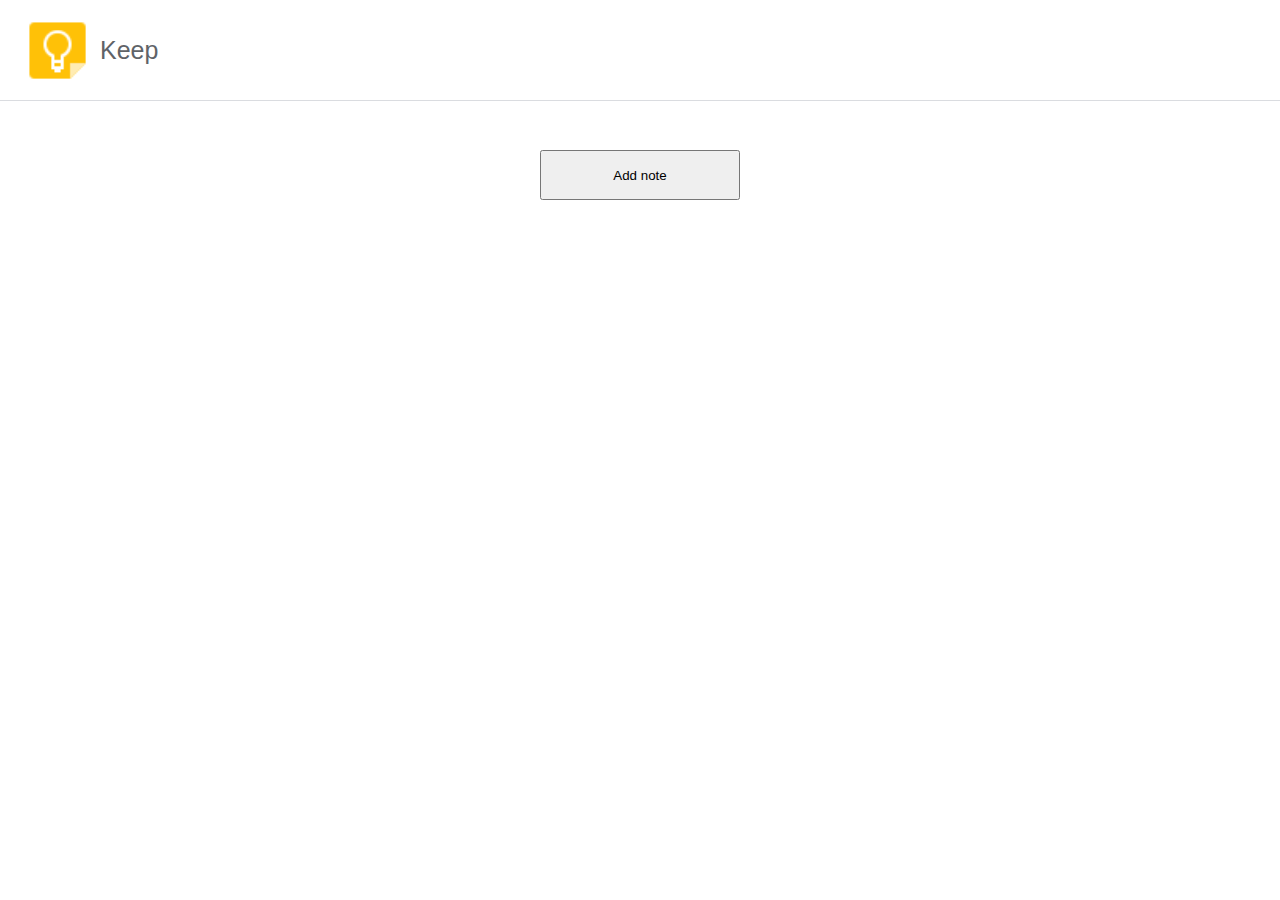
<file: index.html>
<!DOCTYPE html>
<html lang="en">

<head>
    <meta charset="UTF-8">
    <meta http-equiv="X-UA-Compatible" content="IE=edge">
    <meta name="viewport" content="width=device-width, initial-scale=1.0">
    <title>Google Keep</title>

    <link rel="stylesheet" href="style.css">

    <script src="script.js"></script>
</head>

<body onload="renderNotes()">
    <div class="header">
        <img class="googleimg" src="img/icons8-google-keep-48.png">
        <span class="headertext">Keep</span>
    </div>

    <div class="btnaddnotediv">
        <button class="btnaddnote" onclick="openNote()">Add note</button>
    </div>

    <div id="note" class="d-none">
        <div class="d-none note-bg">
            <div class="divnotes">
                <img src="img/icons8-multiply-30.png" onclick="closeNote()" class="delete">
                <input id="title" class="title" type="text" placeholder="Title...">
                <textarea id="text" class="text" type="text" placeholder="Take a note..."></textarea>
                <button onclick="saveNote()" class="savebtn">Save</button>
            </div>
        </div>
    </div>

    <div id="content" class="content">
</body>

</html>
</file>
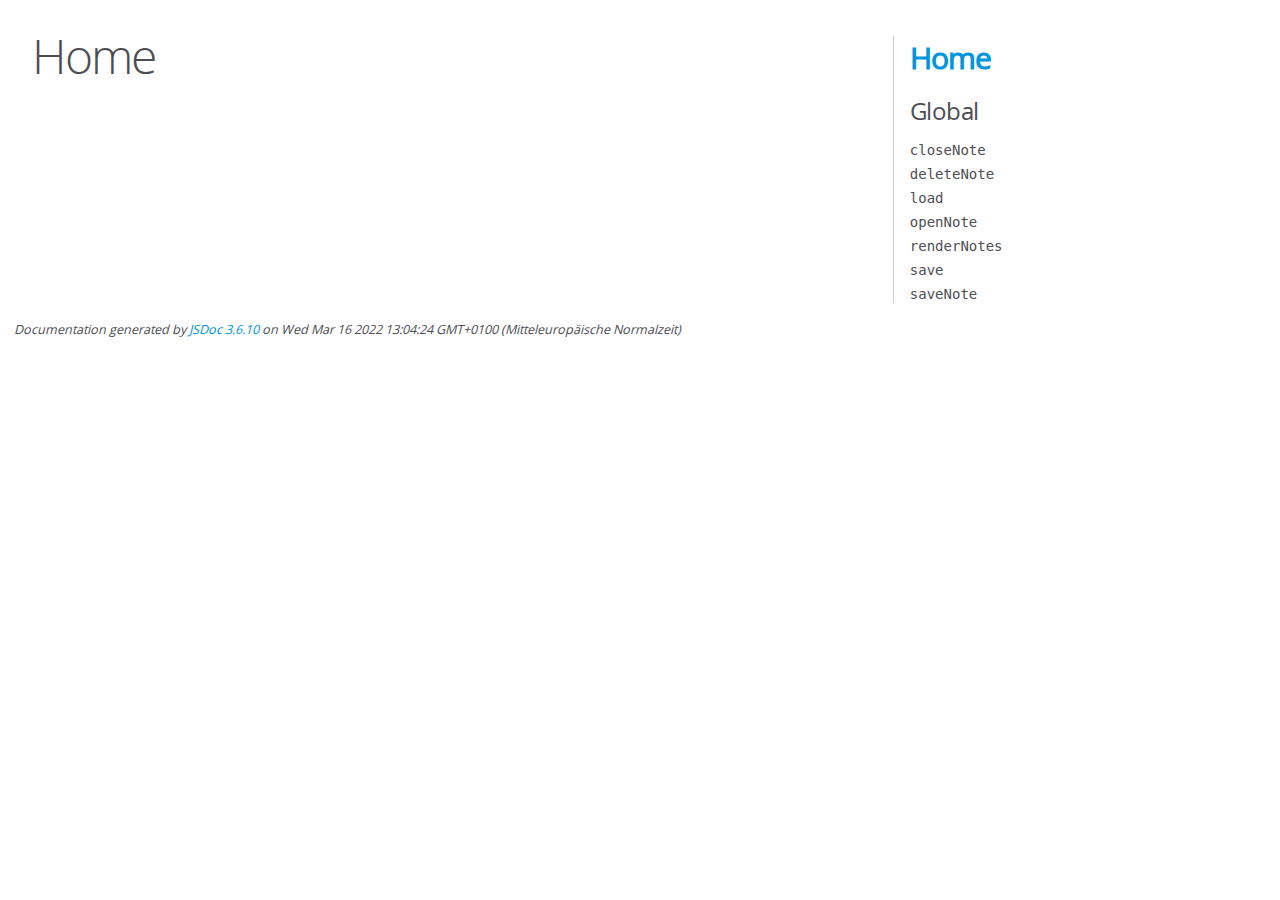
<file: out/index.html>
<!DOCTYPE html>
<html lang="en">
<head>
    <meta charset="utf-8">
    <title>JSDoc: Home</title>

    <script src="scripts/prettify/prettify.js"> </script>
    <script src="scripts/prettify/lang-css.js"> </script>
    <!--[if lt IE 9]>
      <script src="//html5shiv.googlecode.com/svn/trunk/html5.js"></script>
    <![endif]-->
    <link type="text/css" rel="stylesheet" href="styles/prettify-tomorrow.css">
    <link type="text/css" rel="stylesheet" href="styles/jsdoc-default.css">
</head>

<body>

<div id="main">

    <h1 class="page-title">Home</h1>

    



    


    <h3> </h3>










    









</div>

<nav>
    <h2><a href="index.html">Home</a></h2><h3>Global</h3><ul><li><a href="global.html#closeNote">closeNote</a></li><li><a href="global.html#deleteNote">deleteNote</a></li><li><a href="global.html#load">load</a></li><li><a href="global.html#openNote">openNote</a></li><li><a href="global.html#renderNotes">renderNotes</a></li><li><a href="global.html#save">save</a></li><li><a href="global.html#saveNote">saveNote</a></li></ul>
</nav>

<br class="clear">

<footer>
    Documentation generated by <a href="https://github.com/jsdoc/jsdoc">JSDoc 3.6.10</a> on Wed Mar 16 2022 13:04:24 GMT+0100 (Mitteleuropäische Normalzeit)
</footer>

<script> prettyPrint(); </script>
<script src="scripts/linenumber.js"> </script>
</body>
</html>
</file>
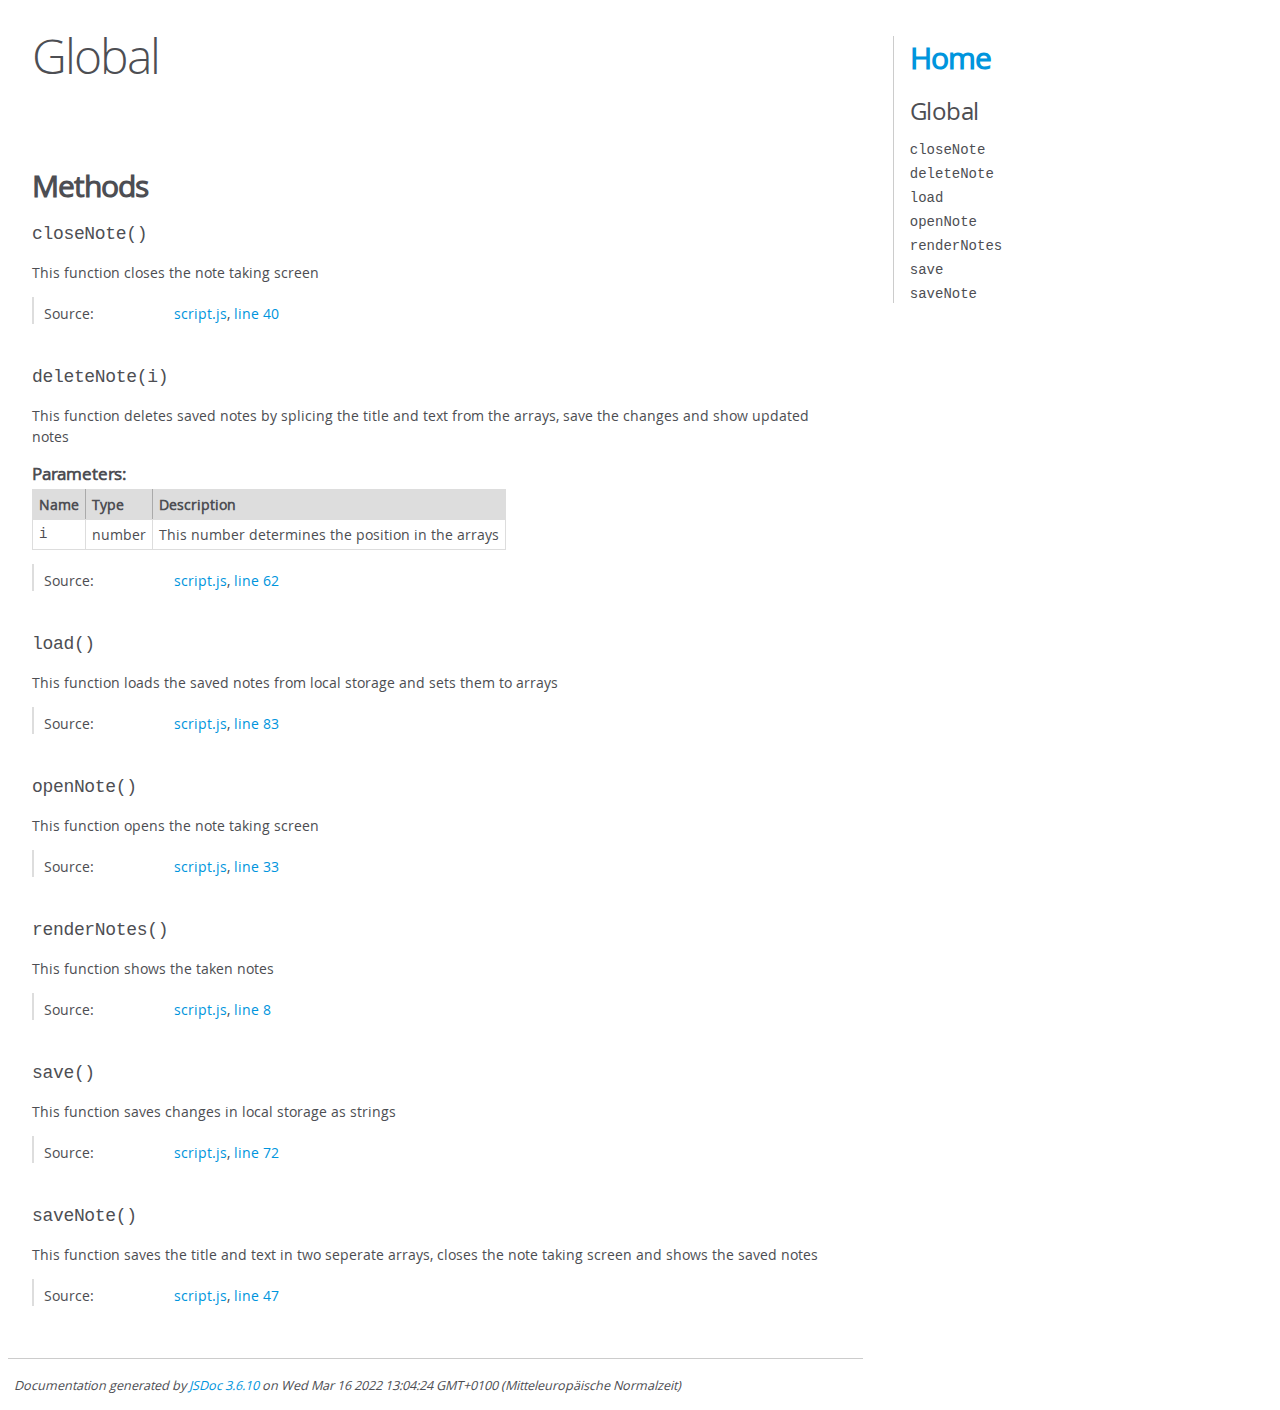
<file: out/global.html>
<!DOCTYPE html>
<html lang="en">
<head>
    <meta charset="utf-8">
    <title>JSDoc: Global</title>

    <script src="scripts/prettify/prettify.js"> </script>
    <script src="scripts/prettify/lang-css.js"> </script>
    <!--[if lt IE 9]>
      <script src="//html5shiv.googlecode.com/svn/trunk/html5.js"></script>
    <![endif]-->
    <link type="text/css" rel="stylesheet" href="styles/prettify-tomorrow.css">
    <link type="text/css" rel="stylesheet" href="styles/jsdoc-default.css">
</head>

<body>

<div id="main">

    <h1 class="page-title">Global</h1>

    




<section>

<header>
    
        <h2></h2>
        
    
</header>

<article>
    <div class="container-overview">
    
        

        


<dl class="details">

    

    

    

    

    

    

    

    

    

    

    

    

    

    

    

    
</dl>


        
    
    </div>

    

    

    

    

    

    

    

    
        <h3 class="subsection-title">Methods</h3>

        
            

    

    
    <h4 class="name" id="closeNote"><span class="type-signature"></span>closeNote<span class="signature">()</span><span class="type-signature"></span></h4>
    

    



<div class="description">
    This function closes the note taking screen
</div>













<dl class="details">

    

    

    

    

    

    

    

    

    

    

    

    

    
    <dt class="tag-source">Source:</dt>
    <dd class="tag-source"><ul class="dummy"><li>
        <a href="script.js.html">script.js</a>, <a href="script.js.html#line40">line 40</a>
    </li></ul></dd>
    

    

    

    
</dl>




















        
            

    

    
    <h4 class="name" id="deleteNote"><span class="type-signature"></span>deleteNote<span class="signature">(i)</span><span class="type-signature"></span></h4>
    

    



<div class="description">
    This function deletes saved notes by splicing the title and text from the arrays, save the changes and show updated notes
</div>









    <h5>Parameters:</h5>
    

<table class="params">
    <thead>
    <tr>
        
        <th>Name</th>
        

        <th>Type</th>

        

        

        <th class="last">Description</th>
    </tr>
    </thead>

    <tbody>
    

        <tr>
            
                <td class="name"><code>i</code></td>
            

            <td class="type">
            
                
<span class="param-type">number</span>


            
            </td>

            

            

            <td class="description last">This number determines the position in the arrays</td>
        </tr>

    
    </tbody>
</table>






<dl class="details">

    

    

    

    

    

    

    

    

    

    

    

    

    
    <dt class="tag-source">Source:</dt>
    <dd class="tag-source"><ul class="dummy"><li>
        <a href="script.js.html">script.js</a>, <a href="script.js.html#line62">line 62</a>
    </li></ul></dd>
    

    

    

    
</dl>




















        
            

    

    
    <h4 class="name" id="load"><span class="type-signature"></span>load<span class="signature">()</span><span class="type-signature"></span></h4>
    

    



<div class="description">
    This function loads the saved notes from local storage and sets them to arrays
</div>













<dl class="details">

    

    

    

    

    

    

    

    

    

    

    

    

    
    <dt class="tag-source">Source:</dt>
    <dd class="tag-source"><ul class="dummy"><li>
        <a href="script.js.html">script.js</a>, <a href="script.js.html#line83">line 83</a>
    </li></ul></dd>
    

    

    

    
</dl>




















        
            

    

    
    <h4 class="name" id="openNote"><span class="type-signature"></span>openNote<span class="signature">()</span><span class="type-signature"></span></h4>
    

    



<div class="description">
    This function opens the note taking screen
</div>













<dl class="details">

    

    

    

    

    

    

    

    

    

    

    

    

    
    <dt class="tag-source">Source:</dt>
    <dd class="tag-source"><ul class="dummy"><li>
        <a href="script.js.html">script.js</a>, <a href="script.js.html#line33">line 33</a>
    </li></ul></dd>
    

    

    

    
</dl>




















        
            

    

    
    <h4 class="name" id="renderNotes"><span class="type-signature"></span>renderNotes<span class="signature">()</span><span class="type-signature"></span></h4>
    

    



<div class="description">
    This function shows the taken notes
</div>













<dl class="details">

    

    

    

    

    

    

    

    

    

    

    

    

    
    <dt class="tag-source">Source:</dt>
    <dd class="tag-source"><ul class="dummy"><li>
        <a href="script.js.html">script.js</a>, <a href="script.js.html#line8">line 8</a>
    </li></ul></dd>
    

    

    

    
</dl>




















        
            

    

    
    <h4 class="name" id="save"><span class="type-signature"></span>save<span class="signature">()</span><span class="type-signature"></span></h4>
    

    



<div class="description">
    This function saves changes in local storage as strings
</div>













<dl class="details">

    

    

    

    

    

    

    

    

    

    

    

    

    
    <dt class="tag-source">Source:</dt>
    <dd class="tag-source"><ul class="dummy"><li>
        <a href="script.js.html">script.js</a>, <a href="script.js.html#line72">line 72</a>
    </li></ul></dd>
    

    

    

    
</dl>




















        
            

    

    
    <h4 class="name" id="saveNote"><span class="type-signature"></span>saveNote<span class="signature">()</span><span class="type-signature"></span></h4>
    

    



<div class="description">
    This function saves the title and text in two seperate arrays, closes the note taking screen and shows the saved notes
</div>













<dl class="details">

    

    

    

    

    

    

    

    

    

    

    

    

    
    <dt class="tag-source">Source:</dt>
    <dd class="tag-source"><ul class="dummy"><li>
        <a href="script.js.html">script.js</a>, <a href="script.js.html#line47">line 47</a>
    </li></ul></dd>
    

    

    

    
</dl>




















        
    

    

    
</article>

</section>




</div>

<nav>
    <h2><a href="index.html">Home</a></h2><h3>Global</h3><ul><li><a href="global.html#closeNote">closeNote</a></li><li><a href="global.html#deleteNote">deleteNote</a></li><li><a href="global.html#load">load</a></li><li><a href="global.html#openNote">openNote</a></li><li><a href="global.html#renderNotes">renderNotes</a></li><li><a href="global.html#save">save</a></li><li><a href="global.html#saveNote">saveNote</a></li></ul>
</nav>

<br class="clear">

<footer>
    Documentation generated by <a href="https://github.com/jsdoc/jsdoc">JSDoc 3.6.10</a> on Wed Mar 16 2022 13:04:24 GMT+0100 (Mitteleuropäische Normalzeit)
</footer>

<script> prettyPrint(); </script>
<script src="scripts/linenumber.js"> </script>
</body>
</html>
</file>
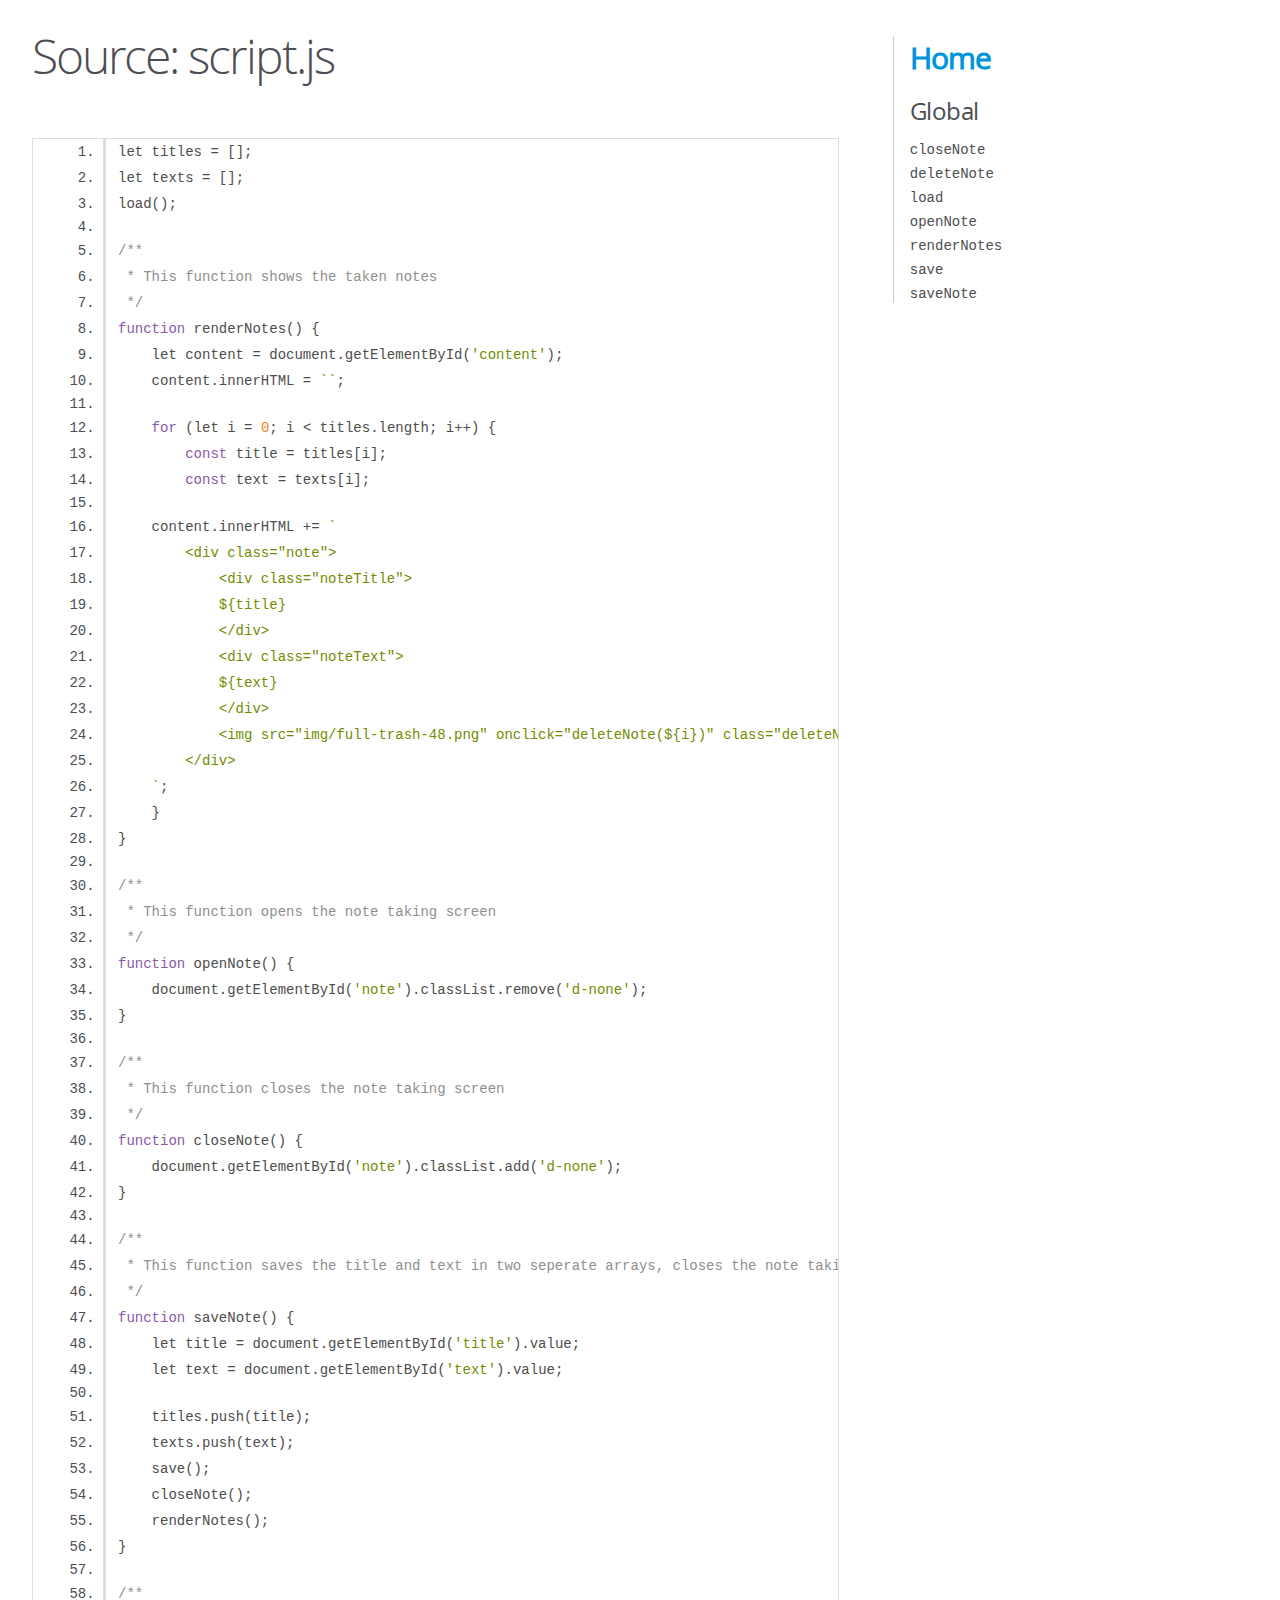
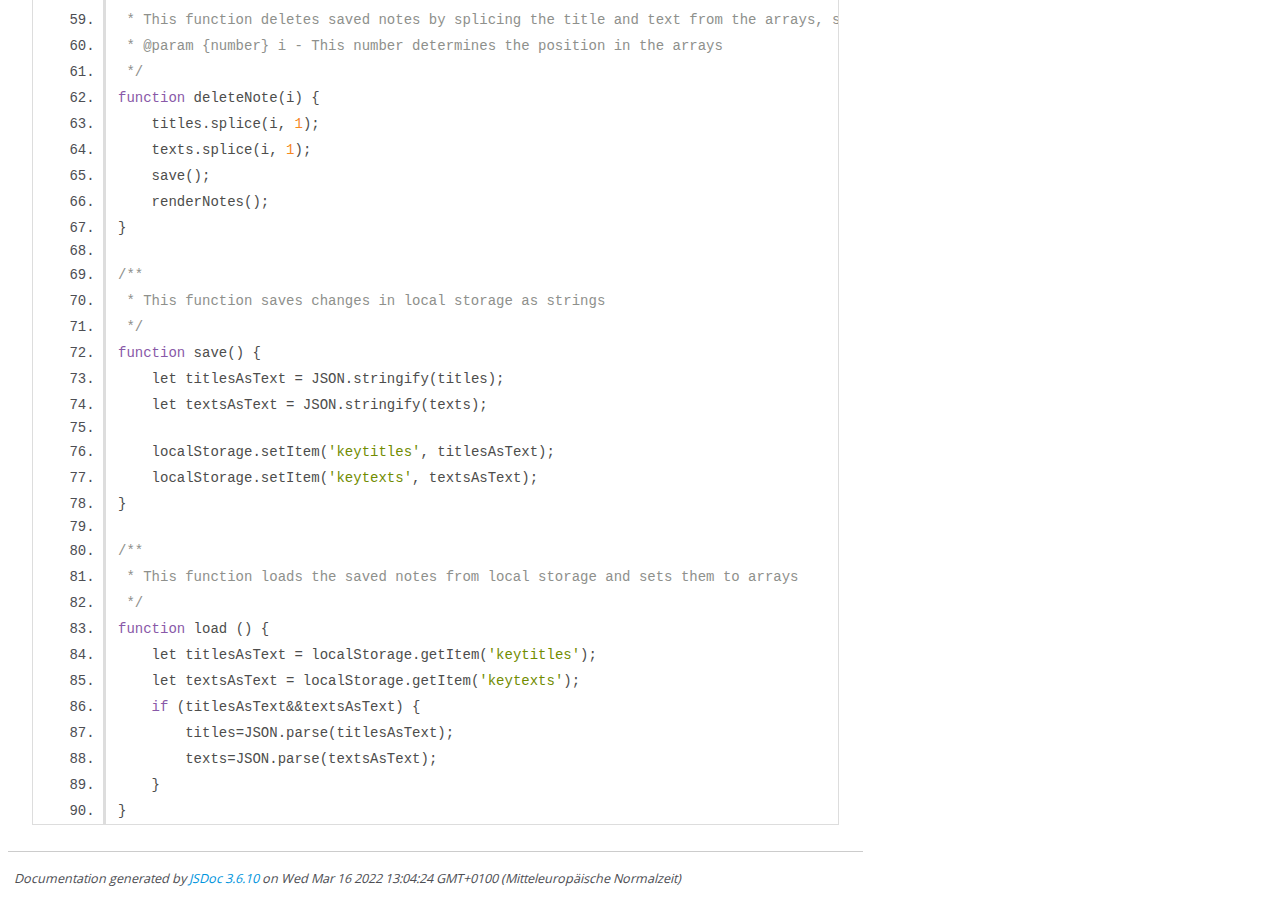
<file: out/script.js.html>
<!DOCTYPE html>
<html lang="en">
<head>
    <meta charset="utf-8">
    <title>JSDoc: Source: script.js</title>

    <script src="scripts/prettify/prettify.js"> </script>
    <script src="scripts/prettify/lang-css.js"> </script>
    <!--[if lt IE 9]>
      <script src="//html5shiv.googlecode.com/svn/trunk/html5.js"></script>
    <![endif]-->
    <link type="text/css" rel="stylesheet" href="styles/prettify-tomorrow.css">
    <link type="text/css" rel="stylesheet" href="styles/jsdoc-default.css">
</head>

<body>

<div id="main">

    <h1 class="page-title">Source: script.js</h1>

    



    
    <section>
        <article>
            <pre class="prettyprint source linenums"><code>let titles = [];
let texts = [];
load();

/**
 * This function shows the taken notes
 */
function renderNotes() {
    let content = document.getElementById('content');
    content.innerHTML = ``;

    for (let i = 0; i &lt; titles.length; i++) {
        const title = titles[i];
        const text = texts[i];

    content.innerHTML += `
        &lt;div class="note">
            &lt;div class="noteTitle">
            ${title}
            &lt;/div>
            &lt;div class="noteText">
            ${text}
            &lt;/div>
            &lt;img src="img/full-trash-48.png" onclick="deleteNote(${i})" class="deleteNote">
        &lt;/div>
    `;
    }
}

/**
 * This function opens the note taking screen 
 */
function openNote() {
    document.getElementById('note').classList.remove('d-none');
}

/**
 * This function closes the note taking screen
 */
function closeNote() {
    document.getElementById('note').classList.add('d-none');
}

/**
 * This function saves the title and text in two seperate arrays, closes the note taking screen and shows the saved notes
 */
function saveNote() {
    let title = document.getElementById('title').value;
    let text = document.getElementById('text').value;

    titles.push(title);
    texts.push(text);
    save();
    closeNote();
    renderNotes();
}

/**
 * This function deletes saved notes by splicing the title and text from the arrays, save the changes and show updated notes
 * @param {number} i - This number determines the position in the arrays 
 */
function deleteNote(i) {
    titles.splice(i, 1);
    texts.splice(i, 1);
    save();
    renderNotes();
}

/**
 * This function saves changes in local storage as strings
 */
function save() {
    let titlesAsText = JSON.stringify(titles);
    let textsAsText = JSON.stringify(texts);

    localStorage.setItem('keytitles', titlesAsText);
    localStorage.setItem('keytexts', textsAsText);
}

/**
 * This function loads the saved notes from local storage and sets them to arrays
 */
function load () {
    let titlesAsText = localStorage.getItem('keytitles');
    let textsAsText = localStorage.getItem('keytexts');
    if (titlesAsText&amp;&amp;textsAsText) {
        titles=JSON.parse(titlesAsText);
        texts=JSON.parse(textsAsText);
    }
}</code></pre>
        </article>
    </section>




</div>

<nav>
    <h2><a href="index.html">Home</a></h2><h3>Global</h3><ul><li><a href="global.html#closeNote">closeNote</a></li><li><a href="global.html#deleteNote">deleteNote</a></li><li><a href="global.html#load">load</a></li><li><a href="global.html#openNote">openNote</a></li><li><a href="global.html#renderNotes">renderNotes</a></li><li><a href="global.html#save">save</a></li><li><a href="global.html#saveNote">saveNote</a></li></ul>
</nav>

<br class="clear">

<footer>
    Documentation generated by <a href="https://github.com/jsdoc/jsdoc">JSDoc 3.6.10</a> on Wed Mar 16 2022 13:04:24 GMT+0100 (Mitteleuropäische Normalzeit)
</footer>

<script> prettyPrint(); </script>
<script src="scripts/linenumber.js"> </script>
</body>
</html>
</file>
<file: style.css>
* {
  margin: 0;
  padding: 0;
}

body {
  font-family: 'Raleway', sans-serif;
}

body:target .d-none {
  display: unset;
}

.header {
  font-family: 'Raleway', sans-serif;
  display: flex;
  align-items: center;
  box-shadow: 0px 0px 0px 1px #DADCE0;
  height: 100px;
}

.googleimg {
  height: 75x;
  width: 75px;
  margin: 20px 5px 20px 20px;
}

.headertext {
  color: #5F6368;
  font-size: 25px;
}

.content {
  display: flex;
  justify-content: center;
  flex-wrap: wrap;
}

.d-none {
  display: none;
}

.notebtn {
  height: 10vh;
  width: 150px;
  margin: 50px 0px 0px 0px;
}

.note-bg {
  background-color: rgba(0, 0, 0, 0.2);
  z-index: 999;
  position: fixed;
  top: 0;
  right: 0;
  bottom: 0;
  left: 0;
  display: flex;
  justify-content: center;
  align-items: center;
}

.divnotes {
  width: 60%;
  padding: 20px 20px;
  display: flex;
  flex-direction: column;
  background-color: white;
  border-radius: 10px;
  box-shadow: 0px 0px 5px 0px;
  position: relative;
}

.delete {
  height: 20px;
  width: 20px;
  position: absolute;
  right: 0;
  top: 0;
  margin: 15px;
  cursor: pointer;
}

.title {
  border-width: 0px;
  font-size: 15px;
  margin-bottom: 20px;
  outline: none;
}

.text {
  border-width: 0px;
  font-size: 15px;
  height: 200px;
  outline: none;
  font-family: 'Raleway', sans-serif;
}

.savebtn {
  width: 100px;
  cursor: pointer;
  position: absolute;
  right: 0;
  bottom: 0;
  margin: 15px;
  border-radius: 10px;
}

.closeNote {
  position: absolute;
  top: 15px;
  right: 15px;
  height: 30px;
}

.btnaddnote {
  margin-top: 50px;
  height: 50px;
  width: 200px;
  cursor: pointer;
}

.note {
  background-color: #efefef;
  height: 20vh;
  width: 20vw;
  border-radius: 10px;
  display: flex;
  flex-direction: column;
  align-items: center;
  position: relative;
  margin: 20px;
}

.deleteNote {
  height: 20px;
  width: 20px;
  position: absolute;
  right: 0;
  bottom: 0;
  margin: 15px;
  cursor: pointer;
}

.btnaddnotediv {
  display: flex;
  justify-content: center;
}

.noteTitle {
  margin: 20px 0px 30px 0px;
  font-weight: bold;
}

@media (max-width: 800px) {
  .content {
    display: flex;
    flex-direction: column;
    align-items: center;
  }
}
</file>
<file: out/styles/prettify-tomorrow.css>
/* Tomorrow Theme */
/* Original theme - https://github.com/chriskempson/tomorrow-theme */
/* Pretty printing styles. Used with prettify.js. */
/* SPAN elements with the classes below are added by prettyprint. */
/* plain text */
.pln {
  color: #4d4d4c; }

@media screen {
  /* string content */
  .str {
    color: #718c00; }

  /* a keyword */
  .kwd {
    color: #8959a8; }

  /* a comment */
  .com {
    color: #8e908c; }

  /* a type name */
  .typ {
    color: #4271ae; }

  /* a literal value */
  .lit {
    color: #f5871f; }

  /* punctuation */
  .pun {
    color: #4d4d4c; }

  /* lisp open bracket */
  .opn {
    color: #4d4d4c; }

  /* lisp close bracket */
  .clo {
    color: #4d4d4c; }

  /* a markup tag name */
  .tag {
    color: #c82829; }

  /* a markup attribute name */
  .atn {
    color: #f5871f; }

  /* a markup attribute value */
  .atv {
    color: #3e999f; }

  /* a declaration */
  .dec {
    color: #f5871f; }

  /* a variable name */
  .var {
    color: #c82829; }

  /* a function name */
  .fun {
    color: #4271ae; } }
/* Use higher contrast and text-weight for printable form. */
@media print, projection {
  .str {
    color: #060; }

  .kwd {
    color: #006;
    font-weight: bold; }

  .com {
    color: #600;
    font-style: italic; }

  .typ {
    color: #404;
    font-weight: bold; }

  .lit {
    color: #044; }

  .pun, .opn, .clo {
    color: #440; }

  .tag {
    color: #006;
    font-weight: bold; }

  .atn {
    color: #404; }

  .atv {
    color: #060; } }
/* Style */
/*
pre.prettyprint {
  background: white;
  font-family: Consolas, Monaco, 'Andale Mono', monospace;
  font-size: 12px;
  line-height: 1.5;
  border: 1px solid #ccc;
  padding: 10px; }
*/

/* Specify class=linenums on a pre to get line numbering */
ol.linenums {
  margin-top: 0;
  margin-bottom: 0; }

/* IE indents via margin-left */
li.L0,
li.L1,
li.L2,
li.L3,
li.L4,
li.L5,
li.L6,
li.L7,
li.L8,
li.L9 {
  /* */ }

/* Alternate shading for lines */
li.L1,
li.L3,
li.L5,
li.L7,
li.L9 {
  /* */ }
</file>
<file: out/styles/jsdoc-default.css>
@font-face {
    font-family: 'Open Sans';
    font-weight: normal;
    font-style: normal;
    src: url('../fonts/OpenSans-Regular-webfont.eot');
    src:
        local('Open Sans'),
        local('OpenSans'),
        url('../fonts/OpenSans-Regular-webfont.eot?#iefix') format('embedded-opentype'),
        url('../fonts/OpenSans-Regular-webfont.woff') format('woff'),
        url('../fonts/OpenSans-Regular-webfont.svg#open_sansregular') format('svg');
}

@font-face {
    font-family: 'Open Sans Light';
    font-weight: normal;
    font-style: normal;
    src: url('../fonts/OpenSans-Light-webfont.eot');
    src:
        local('Open Sans Light'),
        local('OpenSans Light'),
        url('../fonts/OpenSans-Light-webfont.eot?#iefix') format('embedded-opentype'),
        url('../fonts/OpenSans-Light-webfont.woff') format('woff'),
        url('../fonts/OpenSans-Light-webfont.svg#open_sanslight') format('svg');
}

html
{
    overflow: auto;
    background-color: #fff;
    font-size: 14px;
}

body
{
    font-family: 'Open Sans', sans-serif;
    line-height: 1.5;
    color: #4d4e53;
    background-color: white;
}

a, a:visited, a:active {
    color: #0095dd;
    text-decoration: none;
}

a:hover {
    text-decoration: underline;
}

header
{
    display: block;
    padding: 0px 4px;
}

tt, code, kbd, samp {
    font-family: Consolas, Monaco, 'Andale Mono', monospace;
}

.class-description {
    font-size: 130%;
    line-height: 140%;
    margin-bottom: 1em;
    margin-top: 1em;
}

.class-description:empty {
    margin: 0;
}

#main {
    float: left;
    width: 70%;
}

article dl {
    margin-bottom: 40px;
}

article img {
  max-width: 100%;
}

section
{
    display: block;
    background-color: #fff;
    padding: 12px 24px;
    border-bottom: 1px solid #ccc;
    margin-right: 30px;
}

.variation {
    display: none;
}

.signature-attributes {
    font-size: 60%;
    color: #aaa;
    font-style: italic;
    font-weight: lighter;
}

nav
{
    display: block;
    float: right;
    margin-top: 28px;
    width: 30%;
    box-sizing: border-box;
    border-left: 1px solid #ccc;
    padding-left: 16px;
}

nav ul {
    font-family: 'Lucida Grande', 'Lucida Sans Unicode', arial, sans-serif;
    font-size: 100%;
    line-height: 17px;
    padding: 0;
    margin: 0;
    list-style-type: none;
}

nav ul a, nav ul a:visited, nav ul a:active {
    font-family: Consolas, Monaco, 'Andale Mono', monospace;
    line-height: 18px;
    color: #4D4E53;
}

nav h3 {
    margin-top: 12px;
}

nav li {
    margin-top: 6px;
}

footer {
    display: block;
    padding: 6px;
    margin-top: 12px;
    font-style: italic;
    font-size: 90%;
}

h1, h2, h3, h4 {
    font-weight: 200;
    margin: 0;
}

h1
{
    font-family: 'Open Sans Light', sans-serif;
    font-size: 48px;
    letter-spacing: -2px;
    margin: 12px 24px 20px;
}

h2, h3.subsection-title
{
    font-size: 30px;
    font-weight: 700;
    letter-spacing: -1px;
    margin-bottom: 12px;
}

h3
{
    font-size: 24px;
    letter-spacing: -0.5px;
    margin-bottom: 12px;
}

h4
{
    font-size: 18px;
    letter-spacing: -0.33px;
    margin-bottom: 12px;
    color: #4d4e53;
}

h5, .container-overview .subsection-title
{
    font-size: 120%;
    font-weight: bold;
    letter-spacing: -0.01em;
    margin: 8px 0 3px 0;
}

h6
{
    font-size: 100%;
    letter-spacing: -0.01em;
    margin: 6px 0 3px 0;
    font-style: italic;
}

table
{
    border-spacing: 0;
    border: 0;
    border-collapse: collapse;
}

td, th
{
    border: 1px solid #ddd;
    margin: 0px;
    text-align: left;
    vertical-align: top;
    padding: 4px 6px;
    display: table-cell;
}

thead tr
{
    background-color: #ddd;
    font-weight: bold;
}

th { border-right: 1px solid #aaa; }
tr > th:last-child { border-right: 1px solid #ddd; }

.ancestors, .attribs { color: #999; }
.ancestors a, .attribs a
{
    color: #999 !important;
    text-decoration: none;
}

.clear
{
    clear: both;
}

.important
{
    font-weight: bold;
    color: #950B02;
}

.yes-def {
    text-indent: -1000px;
}

.type-signature {
    color: #aaa;
}

.name, .signature {
    font-family: Consolas, Monaco, 'Andale Mono', monospace;
}

.details { margin-top: 14px; border-left: 2px solid #DDD; }
.details dt { width: 120px; float: left; padding-left: 10px;  padding-top: 6px; }
.details dd { margin-left: 70px; }
.details ul { margin: 0; }
.details ul { list-style-type: none; }
.details li { margin-left: 30px; padding-top: 6px; }
.details pre.prettyprint { margin: 0 }
.details .object-value { padding-top: 0; }

.description {
    margin-bottom: 1em;
    margin-top: 1em;
}

.code-caption
{
    font-style: italic;
    font-size: 107%;
    margin: 0;
}

.source
{
    border: 1px solid #ddd;
    width: 80%;
    overflow: auto;
}

.prettyprint.source {
    width: inherit;
}

.source code
{
    font-size: 100%;
    line-height: 18px;
    display: block;
    padding: 4px 12px;
    margin: 0;
    background-color: #fff;
    color: #4D4E53;
}

.prettyprint code span.line
{
  display: inline-block;
}

.prettyprint.linenums
{
  padding-left: 70px;
  -webkit-user-select: none;
  -moz-user-select: none;
  -ms-user-select: none;
  user-select: none;
}

.prettyprint.linenums ol
{
  padding-left: 0;
}

.prettyprint.linenums li
{
  border-left: 3px #ddd solid;
}

.prettyprint.linenums li.selected,
.prettyprint.linenums li.selected *
{
  background-color: lightyellow;
}

.prettyprint.linenums li *
{
  -webkit-user-select: text;
  -moz-user-select: text;
  -ms-user-select: text;
  user-select: text;
}

.params .name, .props .name, .name code {
    color: #4D4E53;
    font-family: Consolas, Monaco, 'Andale Mono', monospace;
    font-size: 100%;
}

.params td.description > p:first-child,
.props td.description > p:first-child
{
    margin-top: 0;
    padding-top: 0;
}

.params td.description > p:last-child,
.props td.description > p:last-child
{
    margin-bottom: 0;
    padding-bottom: 0;
}

.disabled {
    color: #454545;
}
</file>
